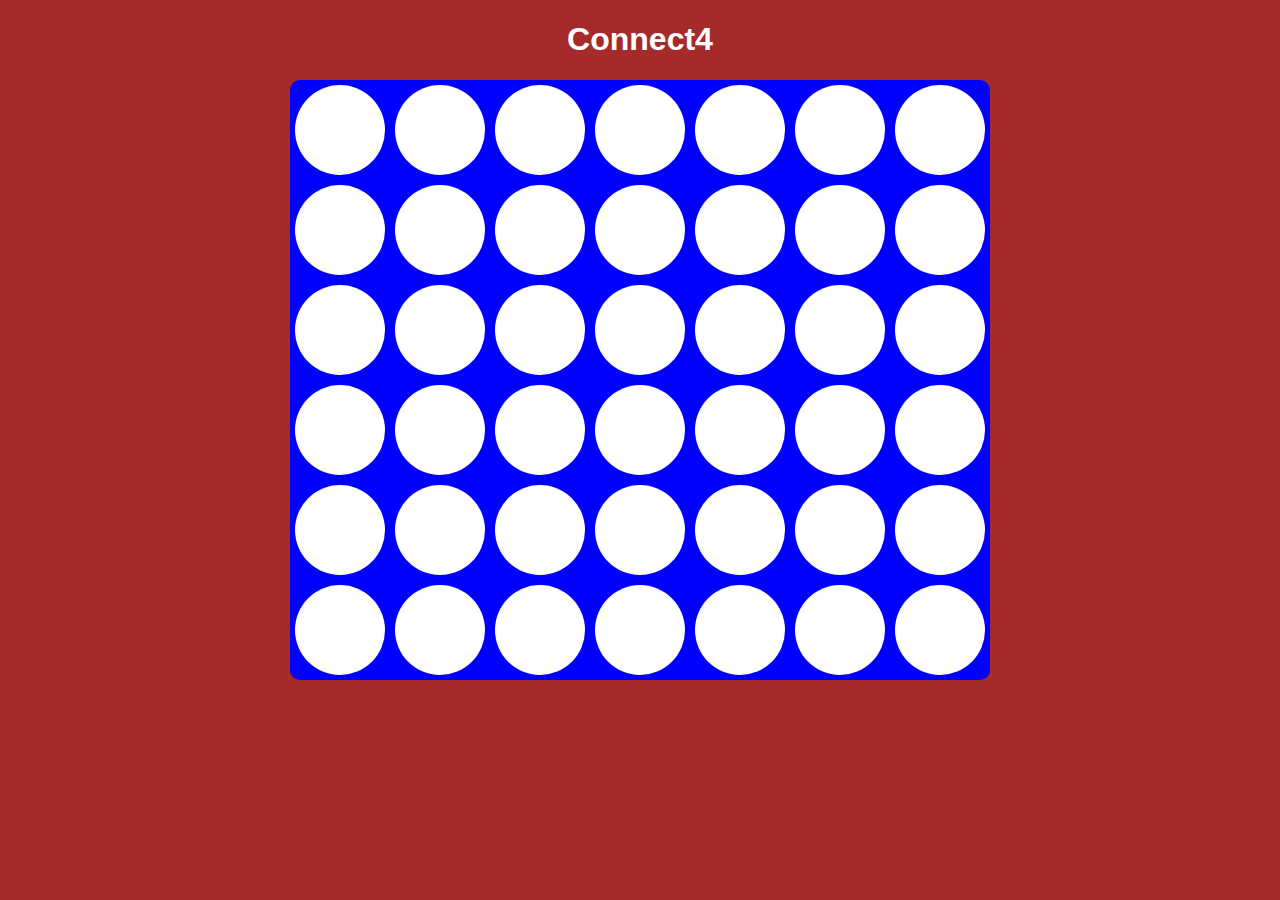
<file: Connect4/in_game.html>
<!DOCTYPE html>
<html lang="en">
<head>
    <meta charset="UTF-8">
    <meta name="viewport" content="width=device-width, initial-scale=1.0">
    <title>ingame</title>
    <link rel="stylesheet" href="in_game_style.css">
    <script src="in_game_script.js"></script>
</head>
<body>
    <!-- Connect4 -->
    <h1>Connect4</h1>

    <!-- Winner -->
    <h2 id="winner"></h2> 

    <!-- board -->
    <div id="board"></div>
</body>
</html>
</file>
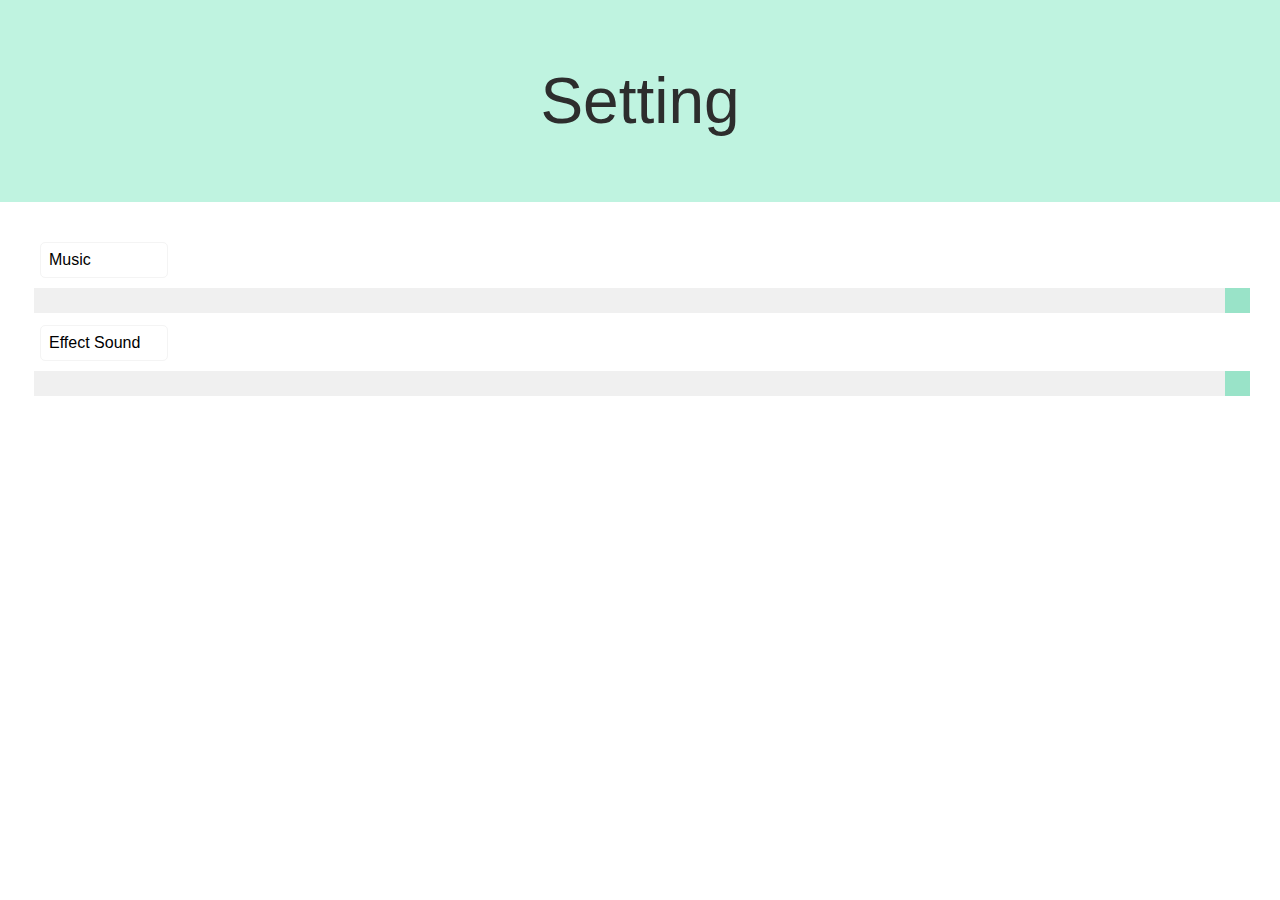
<file: Connect4/setting.html>
<!DOCTYPE html>
<html lang="en">
<head>
    <meta charset="UTF-8">
    <meta name="viewport" content="width=device-width, initial-scale=1.0">
    <title>Document</title>
    <link rel="stylesheet" href="setting_style.css">
</head>

<body>
    <header>Setting</header>
    <script src="setting_script.js"></script>

    <main>
        <p id="setting-music", class="setting-box">Music</p>
        <div class="slidecontainer">
            <input type="range" min="0" max="100" value="100" class="slider" id="myRange">
        </div>
        <p id="setting-effect", class="setting-box">Effect Sound</p>
        <div class="slidecontainer">
            <input type="range" min="0" max="100" value="100" class="slider" id="myRange">
        </div>
    </main>
</body>
</html>
</file>
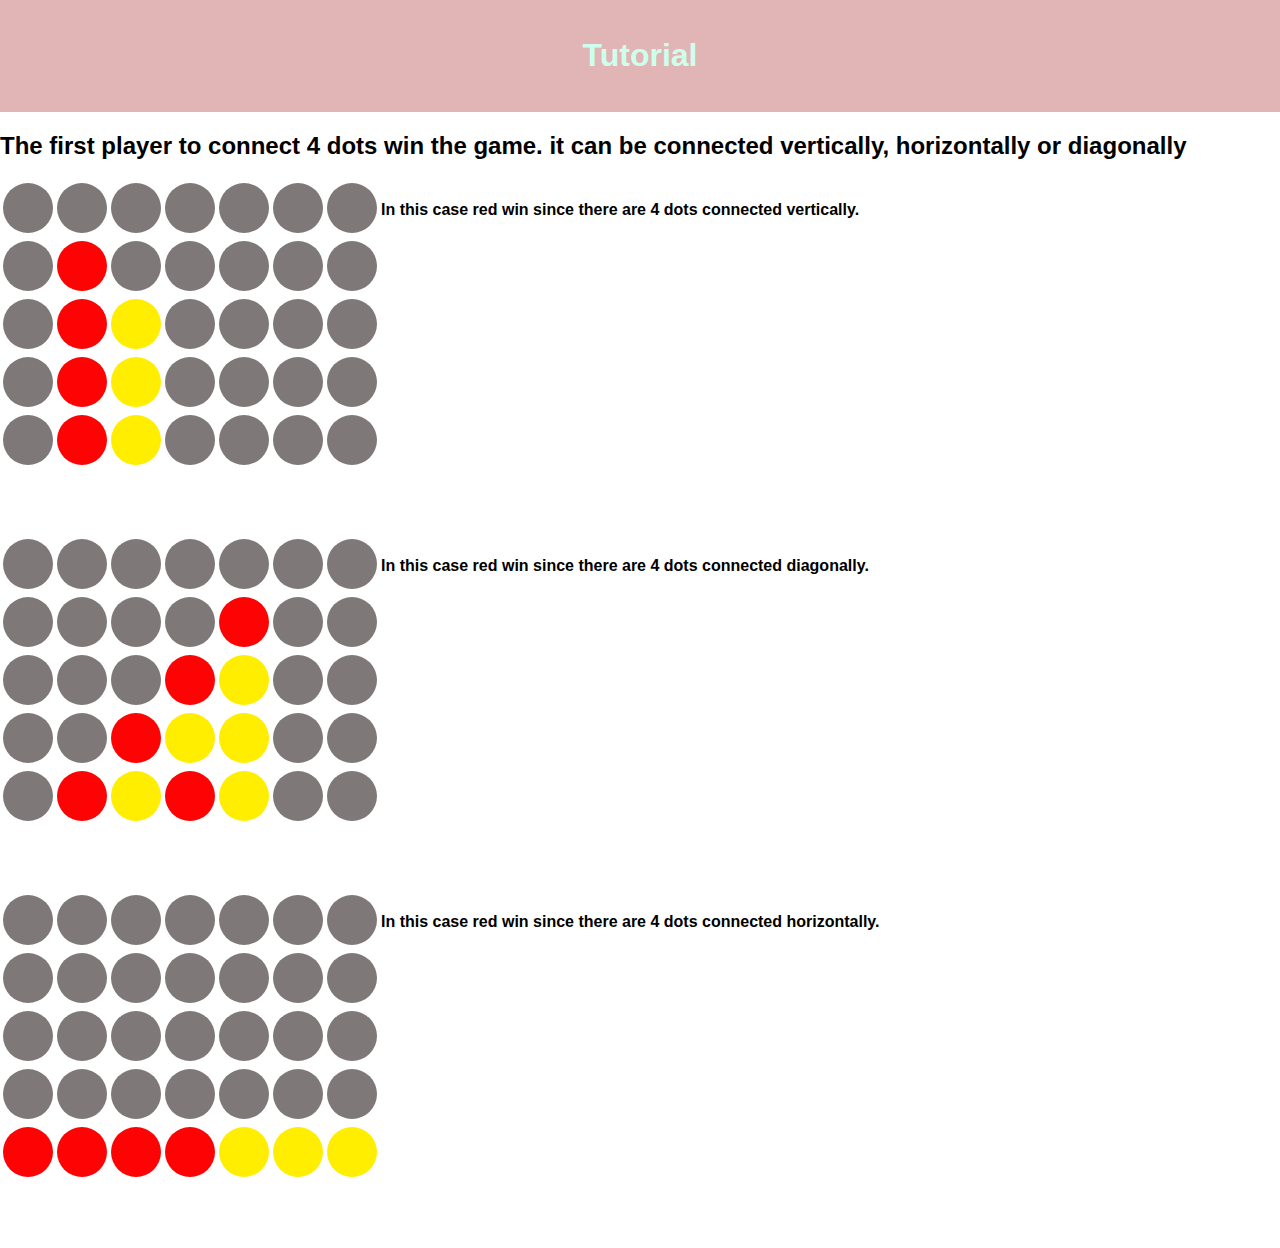
<file: Connect4/tutorial.html>
<!DOCTYPE html>
<html lang="en">
<head>
    <meta charset="UTF-8">
    <meta name="viewport" content="width=device-width, initial-scale=1.0">
    <title>Connect4 tutorial</title>
    <link rel="stylesheet" href="tutorial.css">
    <!-- <script src="main_script.js"></script> -->
</head>
<body>
    <header>
        <h1 class = "center-text"><!--Connect4 header-->
            <span class = "highlight" id = "Tophead">
                <span class="red">Tutorial</span>
            </span>
        </h1>
    </header>
    <h2> The first player to connect 4 dots win the game. it can be connected vertically, horizontally or diagonally </h2>
    <div class="spacing_bot">
    <table>
        <tr>
          <th> <span class="empty_dot"></span></th>
          <th> <span class="empty_dot"></span></th>
          <th> <span class="empty_dot"></span></th>
          <th> <span class="empty_dot"></span></th>
          <th> <span class="empty_dot"></span></th>
          <th> <span class="empty_dot"></span></th>
          <th> <span class="empty_dot"></span></th>
          <th> <p> In this case red win since there are 4 dots connected vertically. </p></th>
        </tr>
        

        <tr>
          <td> <span class="empty_dot"></span></td>
          <td> <span class="p1_dot"></span></td>
          <td> <span class="empty_dot"></span></td>
          <th> <span class="empty_dot"></span></th>
          <th> <span class="empty_dot"></span></th>
          <th> <span class="empty_dot"></span></th>
          <th> <span class="empty_dot"></span></th>

        </tr>
        <tr>
          <td> <span class="empty_dot"></span></td>
          <td> <span class="p1_dot"></span></td>
          <td> <span class="p2_dot"></span></td>
          <th> <span class="empty_dot"></span></th>
          <th> <span class="empty_dot"></span></th>
          <th> <span class="empty_dot"></span></th>
          <th> <span class="empty_dot"></span></th>
        </tr>
        <tr>
            <td> <span class="empty_dot"></span></td>
            <td> <span class="p1_dot"></span></td>
            <td> <span class="p2_dot"></span></td>
            <th> <span class="empty_dot"></span></th>
            <th> <span class="empty_dot"></span></th>
            <th> <span class="empty_dot"></span></th>
            <th> <span class="empty_dot"></span></th>
        </tr>
        <tr>
          <td> <span class="empty_dot"></span></td>
          <td> <span class="p1_dot"></span></td>
          <td> <span class="p2_dot"></span></td>
          <th> <span class="empty_dot"></span></th>
          <th> <span class="empty_dot"></span></th>
          <th> <span class="empty_dot"></span></th>
          <th> <span class="empty_dot"></span></th>
        </tr>
      </table>
    </div>
    <div class="spacing_bot">
      <table>
          <tr>
            <th> <span class="empty_dot"></span></th>
            <th> <span class="empty_dot"></span></th>
            <th> <span class="empty_dot"></span></th>
            <th> <span class="empty_dot"></span></th>
            <th> <span class="empty_dot"></span></th>
            <th> <span class="empty_dot"></span></th>
            <th> <span class="empty_dot"></span></th>
            <th> <p> In this case red win since there are 4 dots connected diagonally. </p></th>

  
          </tr>
          <tr>
            <td> <span class="empty_dot"></span></td>
            <td> <span class="empty_dot"></span></td>
            <td> <span class="empty_dot"></span></td>
            <th> <span class="empty_dot"></span></th>
            <th> <span class="p1_dot"></span></th>
            <th> <span class="empty_dot"></span></th>
            <th> <span class="empty_dot"></span></th>
  
          </tr>
          <tr>
            <td> <span class="empty_dot"></span></td>
            <td> <span class="empty_dot"></span></td>
            <td> <span class="empty_dot"></span></td>
            <th> <span class="p1_dot"></span></th>
            <th> <span class="p2_dot"></span></th>
            <th> <span class="empty_dot"></span></th>
            <th> <span class="empty_dot"></span></th>
          </tr>
          <tr>
              <td> <span class="empty_dot"></span></td>
              <td> <span class="empty_dot"></span></td>
              <td> <span class="p1_dot"></span></td>
              <th> <span class="p2_dot"></span></th>
              <th> <span class="p2_dot"></span></th>
              <th> <span class="empty_dot"></span></th>
              <th> <span class="empty_dot"></span></th>
          </tr>
          <tr>
            <td> <span class="empty_dot"></span></td>
            <td> <span class="p1_dot"></span></td>
            <td> <span class="p2_dot "></span></td>
            <th> <span class="p1_dot"></span></th>
            <th> <span class="p2_dot"></span></th>
            <th> <span class="empty_dot"></span></th>
            <th> <span class="empty_dot"></span></th>
          </tr>
        </table>
      </div>
      <div class="spacing_bot">
        <table>
            <tr>
              <th> <span class="empty_dot"></span></th>
              <th> <span class="empty_dot"></span></th>
              <th> <span class="empty_dot"></span></th>
              <th> <span class="empty_dot"></span></th>
              <th> <span class="empty_dot"></span></th>
              <th> <span class="empty_dot"></span></th>
              <th> <span class="empty_dot"></span></th>
              <th> <p> In this case red win since there are 4 dots connected horizontally. </p></th>

    
            </tr>
            <tr>
              <td> <span class="empty_dot"></span></td>
              <td> <span class="empty_dot"></span></td>
              <td> <span class="empty_dot"></span></td>
              <th> <span class="empty_dot"></span></th>
              <th> <span class="empty_dot"></span></th>
              <th> <span class="empty_dot"></span></th>
              <th> <span class="empty_dot"></span></th>
    
            </tr>
            <tr>
              <td> <span class="empty_dot"></span></td>
              <td> <span class="empty_dot"></span></td>
              <td> <span class="empty_dot"></span></td>
              <th> <span class="empty_dot"></span></th>
              <th> <span class="empty_dot"></span></th>
              <th> <span class="empty_dot"></span></th>
              <th> <span class="empty_dot"></span></th>
            </tr>
            <tr>
                <td> <span class="empty_dot"></span></td>
                <td> <span class="empty_dot"></span></td>
                <td> <span class="empty_dot"></span></td>
                <th> <span class="empty_dot"></span></th>
                <th> <span class="empty_dot"></span></th>
                <th> <span class="empty_dot"></span></th>
                <th> <span class="empty_dot"></span></th>
            </tr>
            <tr>
              <td> <span class="p1_dot"></span></td>
              <td> <span class="p1_dot"></span></td>
              <td> <span class="p1_dot"></span></td>
              <th> <span class="p1_dot"></span></th>
              <th> <span class="p2_dot"></span></th>
              <th> <span class="p2_dot"></span></th>
              <th> <span class="p2_dot"></span></th>
            </tr>
          </table>
        </div>
</body>
</html>
</file>
<file: Connect4/in_game_style.css>
body {
    background-color: brown;
    background-size: cover;
    font-family: Arial, Helvetica, sans-serif;
    color: white;
    text-align: center;
}

#board {
    width:  700px;
    height: 600px;
    background-color: blue;
    border: 5px;
    border-radius: 10px;
    margin: 0 auto;
    display:  flex;
    flex-wrap: wrap;
}

.tile {
    height: 90px;
    width: 90px;
    margin: 5px;

    background-color: white;
    border-radius: 50%;
}

.red-coin {
    background-color: red;
}

.yellow-coin {
    background-color: yellow;
}
</file>
<file: Connect4/setting_style.css>
body {
    font-family: Arial, sans-serif;
    margin: 0;
    padding: 0;
}

header {
    background: hsl(158, 68%, 85%);
    color: rgb(45, 45, 45);
    padding: 1em;
    text-align: center;
    font-size: 4em;
}

main {
    padding: 2em;
}

.setting-box {
    border: 1px solid #f4f4f4;
    border-radius: 5px;
    padding: 0.5em;
    margin: 0.5em;
    width: 8em;
    box-sizing: border-box;
    position: static;
}

.slidecontainer {
    width: 100%;
  }
  
.slider {
    -webkit-appearance: none;
    width: 100%;
    height: 25px;
    background: #e2e2e2;
    outline: none;
    opacity: 0.5;
    -webkit-transition: .1s;
    transition: opacity .1s;
}
  
.slider:hover {
    opacity: 1;
}
  
.slider::-webkit-slider-thumb {
    -webkit-appearance: none;
    appearance: none;
    width: 25px;
    height: 25px;
    background: #36c993;
    cursor: pointer;
}
  
.slider::-moz-range-thumb {
    width: 25px;
    height: 25px;
    background: #36c993;
    cursor: pointer;
}
</file>
<file: Connect4/tutorial.css>
body {
    font-family: Arial, sans-serif;
    margin: 0;
    padding: 0;
}

header {
    background: #e1b5b5;
    color: rgb(206, 255, 237);
    padding: 1em;
    text-align: center;
}

table {
    align-items: center;
}

.center-text{
    text-align: center;
}

.empty_dot {
    height: 50px;
    width: 50px;
    background-color: #7e7878;
    border-radius: 50%;
    display: inline-block;
}

.p1_dot {
    height: 50px;
    width: 50px;
    background-color: #fd0303;
    border-radius: 50%;
    display: inline-block;
}


.p2_dot {
    height: 50px;
    width: 50px;
    background-color: #ffee00;
    border-radius: 50%;
    display: inline-block;
}

.spacing_bot {
    margin-bottom: 5%;
}
</file>
